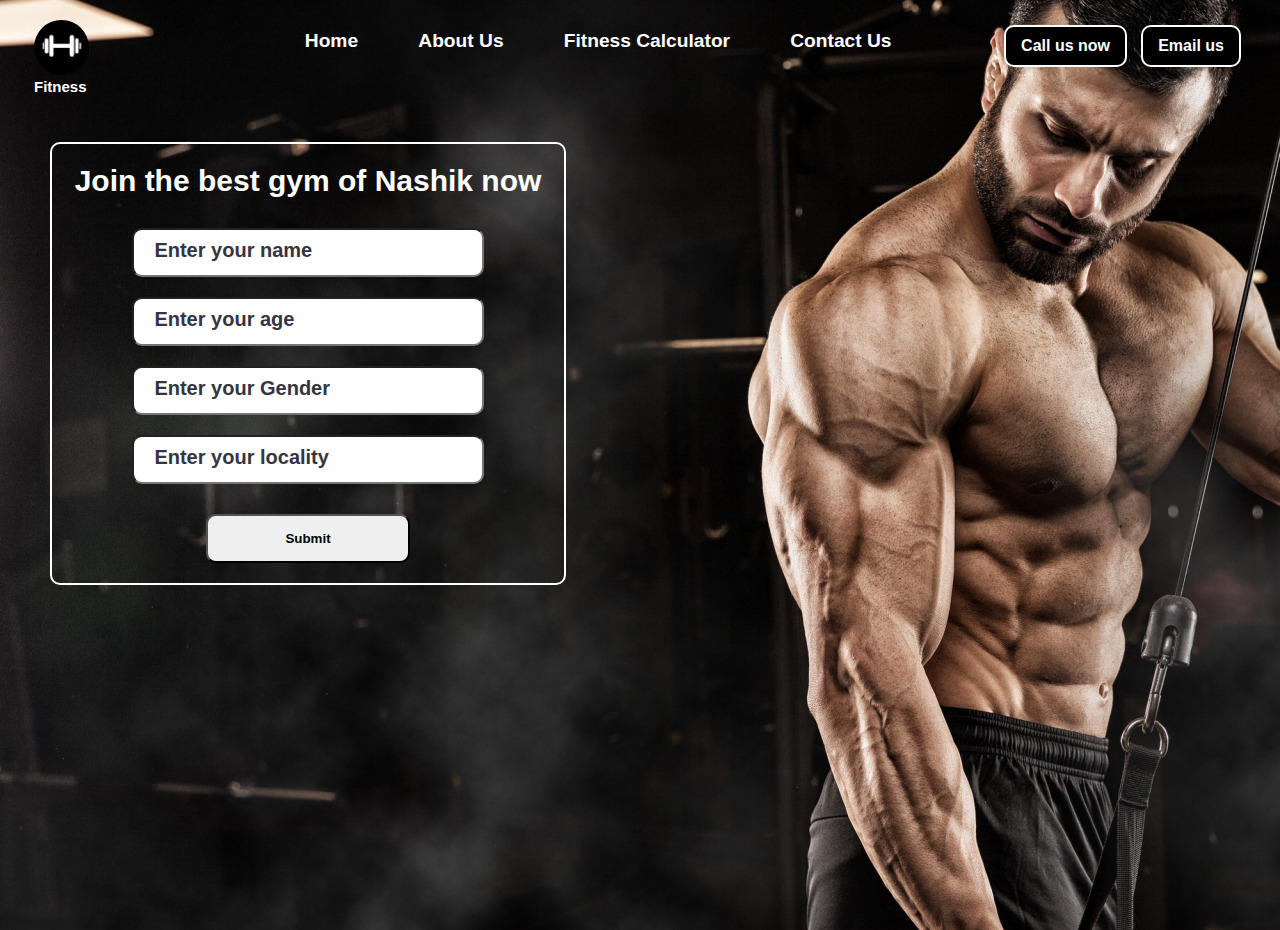
<file: index.html>
<!DOCTYPE html>
<html lang="en">
<head>
    <meta charset="UTF-8">
    <meta http-equiv="X-UA-Compatible" content="IE=edge">
    <meta name="viewport" content="width=device-width, initial-scale=1.0">
    <title>Gym website</title>

    <link rel="stylesheet" href="style.css">
    
</head>
<body>
    <header class ="header">
        <!--logo-->
        <div class="left">
          
        <img src="img/gym logo img.png" alt="">
        <div>Fitness</div> 
   
        </div>

        <!--menu-->
        <div class='mid'>
            <ul>
            <a href="#">Home</a>
            <a href="#">About Us</a>
            <a href="#">Fitness Calculator</a>
            <a href="#">Contact Us</a>
        </ul>
        </div>

        <!--contact us-->
       <div class="right">
        <div class="btn">
           <button>Call us now</button>
           <button>Email us</button>
        </div>
       </div>
        

    </header>

   <div class="container">

  <form >
      <h1>Join the best gym of Nashik now</h1>
      <div class="name">
          <input type="text" name="name" id="name" placeholder="Enter your name">
      </div>
      <div class="age">
        <input type="text" name="age" id="age" placeholder="Enter your age">
    </div>
    <div class="gender">
        <input type="text" name="gender" id="gender" placeholder="Enter your Gender">
    </div>
    <div class="locality">
        <input type="text" name="locality" id="locality" placeholder="Enter your locality">
    </div>
    <div class="submit">
        <input type="submit" value="Submit">
    </div>


    </form>
   </div>










</body>
</html>
</file>
<file: style.css>
body
{
    box-sizing: border-box;
    margin: 0px;
    padding: 0px;
    background:url(img/gym\ bg.jpg);
    color: white;
    font-family: Verdana, Geneva, Tahoma, sans-serif;
    font-size: 15px;
    font-weight: bold;
    height: 100vh;
    
   
}

.left
{
    
    display: inline-block;
    position: absolute;
    left: 34px;
    top:20px;
   
}

.left img{
   
    width: 55px;
    border-radius: 30px;
   
}
.mid
{   
    
    display: block;
    width: 63%;
    margin:30px auto;
     
    text-align: left;
   
}
.mid a{
    text-decoration: none;
    color: white;
    padding: 15px 25px 15px 25px;
    margin:3px;
    font-size: 1.2rem;
    
}
.mid a:hover
{
    background-color: gray;
    
}
.right
{
   
    display: inline-block;
    position: absolute;
    right: 34px;
    top:20px;
    
   
}
.btn button
{
    border: 2px solid white;
    padding: 10px 15px 10px 15px;
    border-radius: 10px;
    color:white;
    background-color: black;
    text-align: center;
    right: 3px;
    margin: 5px;
    font-weight: bold;
    font-family: Verdana, Geneva, Tahoma, sans-serif;
    font-size: 1rem;


}
.btn button:hover
{
    background-color: gray;
}

.container
{   
    
    margin-top: 90px;
    margin-bottom: 70px;
    margin-left: 50px;
    margin-right: 50px;
    border:2px solid white;
    
    width:40%;
    border-radius: 10px;
}

.container form{
text-align: center;


}
input[type="text"]
{
    padding: 15px 20px 15px 20px;
    margin:10px;
    text-align: left;
    width:60%;
    border-radius: 10px;
    
}

input[type="submit"]
{
    padding: 15px;
    width:40%;
    margin: 20px;
    border-radius: 10px;
    font-weight: bolder;
    font-family: Verdana, Geneva, Tahoma, sans-serif;

}

input[type="submit"]:hover
{
    background-color: rgb(15, 202, 15);
}

::placeholder
{
    color: rgb(53, 53, 63);
    font-weight: bolder;
    font-family: Verdana, Geneva, Tahoma, sans-serif;
    font-size: 20px;
}
</file>
